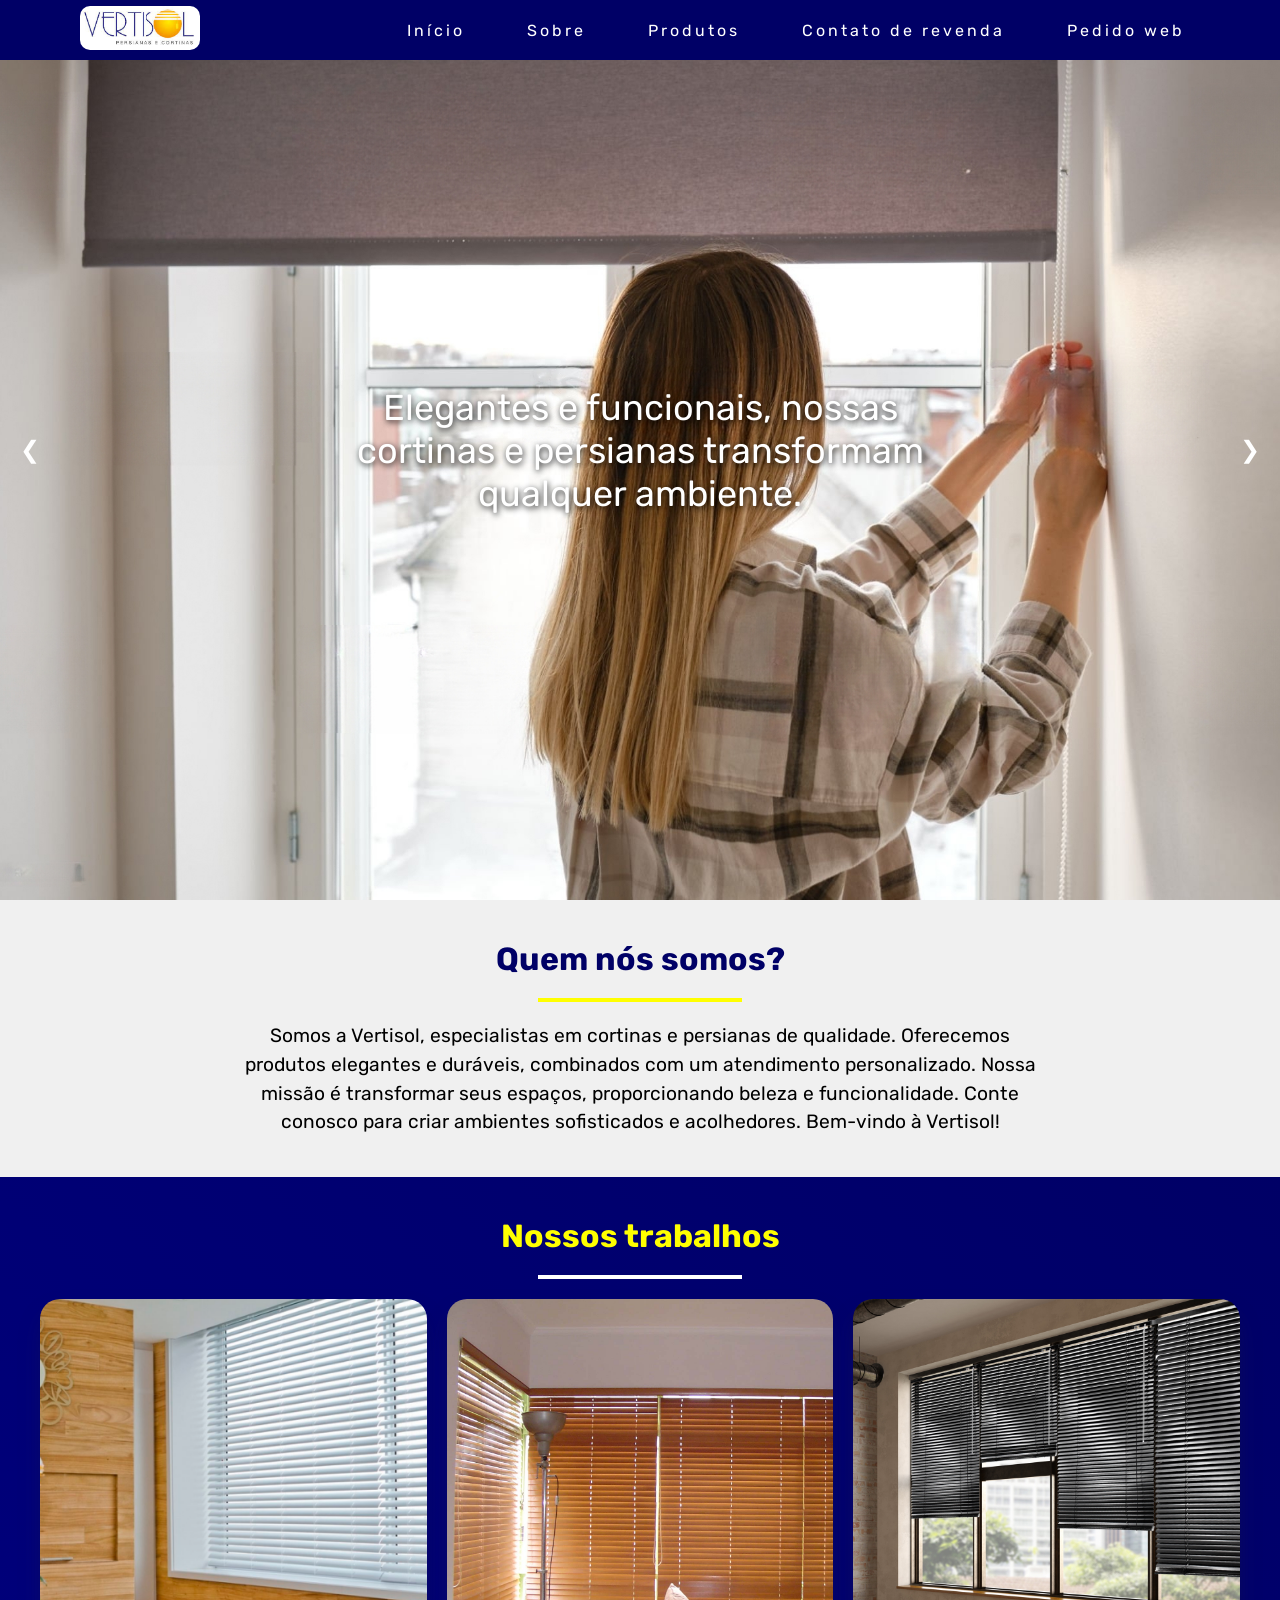
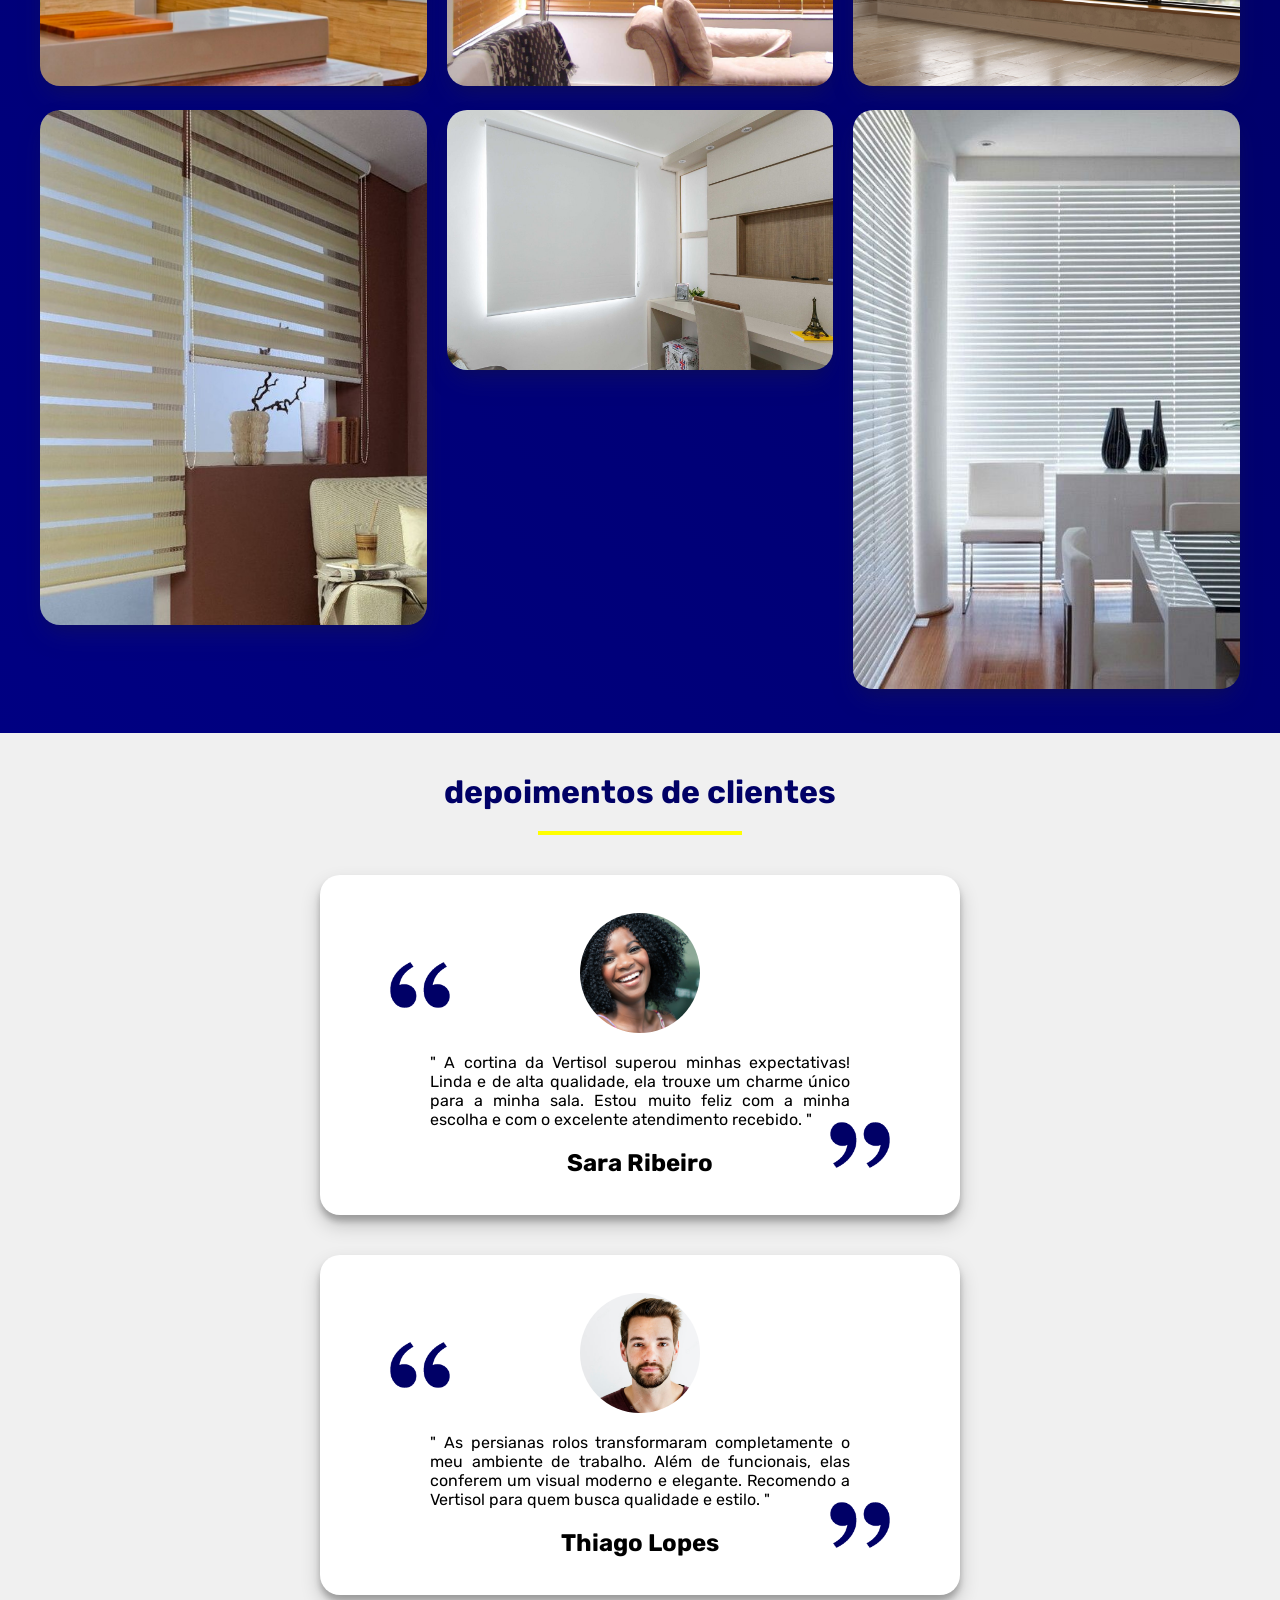
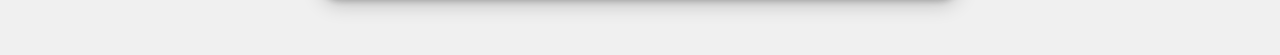
<file: codigos-site-vertisol/index.html>
<!DOCTYPE html>
<html lang="pt-br">
<head>
    <meta charset="UTF-8">
    <meta name="viewport" content="width=device-width, initial-scale=1.0">
    <title>Vertisol-cortinas e persianas</title>
    <link rel="shortcut icon" href="imagens.vt/logo vertisol.icon.png" type="image/x-icon">
    <link rel="stylesheet" href="style.css">
</head>
<body>
    <header>
        <nav>
          <a class="logo" href="/"><img src="imagens.vt/logo vertsol.jpg" alt="Logo"></a>
          <div class="mobile-menu">
            <div class="line1"></div>
            <div class="line2"></div>
            <div class="line3"></div>
          </div>
          <ul class="nav-list">
            <li><a href="#">Início</a></li>
            <li><a href="#">Sobre</a></li>
            <li><a href="#">Produtos</a></li>
            <li><a href="#">Contato de revenda</a></li>
            <li><a href="#">Pedido web</a></li>
          </ul>
        </nav>
      </header>
    <main>
        <div class="slider">
            <div class="slide">
                <img src="imagens.vt/imagen1.jpeg" alt="Imagem 1">
                <h2 class="title">Elegantes e funcionais, nossas cortinas e persianas transformam qualquer ambiente.</h2>
            </div>
            <div class="slide">
                <img src="imagens.vt/imagen2.jpeg" alt="Imagem 2">
                <h2 class="title">Personalizadas e duráveis, nossos produtos garantem qualidade excepcional.</h2>
            </div>
            <div class="slide">
                <img src="imagens.vt/imagen3.jpeg" alt="Imagem 3">
                <h2 class="title">Estilosas e versáteis, nossas cortinas e persianas elevam o seu espaço.</h2>
            </div>
            
            <button class="prev">&#10094;</button>
            <button class="next">&#10095;</button>
        </div>
        <section class="quem-nos-somos">
            <h1>Quem nós somos?</h1>
            <hr>
            <p>Somos a Vertisol, especialistas em cortinas e persianas de qualidade. Oferecemos produtos elegantes e duráveis, combinados com um atendimento personalizado. Nossa missão é transformar seus espaços, proporcionando beleza e funcionalidade. Conte conosco para criar ambientes sofisticados e acolhedores. Bem-vindo à Vertisol!</p>
        </section>
        <section class="seção-nossos-trabalhos">
            <h1>Nossos trabalhos</h1>
            <hr>
            <div class="nossos-trabalhos">
                <div class="div-img-nossos-trabalhos"><img class="img1" src="imagens.vt/persiana1.png" alt="imagens"></div>
                <div class="div-img-nossos-trabalhos"><img class="img2" src="imagens.vt/persiana2.jpg" alt="imagens"></div>
                <div class="div-img-nossos-trabalhos"><img class="img3" src="imagens.vt/persiana3.jpg" alt="imagens"></div>
                <div class="div-img-nossos-trabalhos"><img class="img4" src="imagens.vt/persiana4.jpeg" alt="imagens"></div>
                <div class="div-img-nossos-trabalhos"><img class="img5" src="imagens.vt/persiana5.jpg" alt="imagens"></div>
                <div class="div-img-nossos-trabalhos"><img class="img6" src="imagens.vt/persiana6.jpg" alt="imagens"></div>
            </div>
        </section>
        <section class="depoimentos-clientes">
            <h1>depoimentos de clientes</h1>
            <hr>
            <div class="depoimentos">
                <div class="card-depoimentos">
                    <img class="img-perfil" src="imagens.vt/foto de mulher.png" alt="cliente">
                    <img class="aspas-baixo" src="imagens.vt/aspas para baixo.png" alt="aspas">
                    <img class="aspas-cima" src="imagens.vt/aspas para cima.png" alt="aspas">
                    <p>
                       " A cortina da Vertisol superou minhas expectativas! Linda e de alta qualidade, ela trouxe um charme único para a minha sala. Estou muito feliz com a minha escolha e com o excelente atendimento recebido. "
                    </p>
                    <h5>Sara Ribeiro</h5>
                </div>
                <div class="card-depoimentos">
                    <img class="img-perfil" src="imagens.vt/fote de homen.png" alt="cliente">
                    <img class="aspas-baixo" src="imagens.vt/aspas para baixo.png" alt="aspas">
                    <img class="aspas-cima" src="imagens.vt/aspas para cima.png" alt="aspas">
                    <p>
                       " As persianas rolos transformaram completamente o meu ambiente de trabalho. Além de funcionais, elas conferem um visual moderno e elegante. Recomendo a Vertisol para quem busca qualidade e estilo. "
                    </p>
                    <h5>Thiago Lopes</h5>
                </div>
            </div>
        </section>
    </main>
    
    
    <script src="script.js"></script>
</body>
</html>
</file>
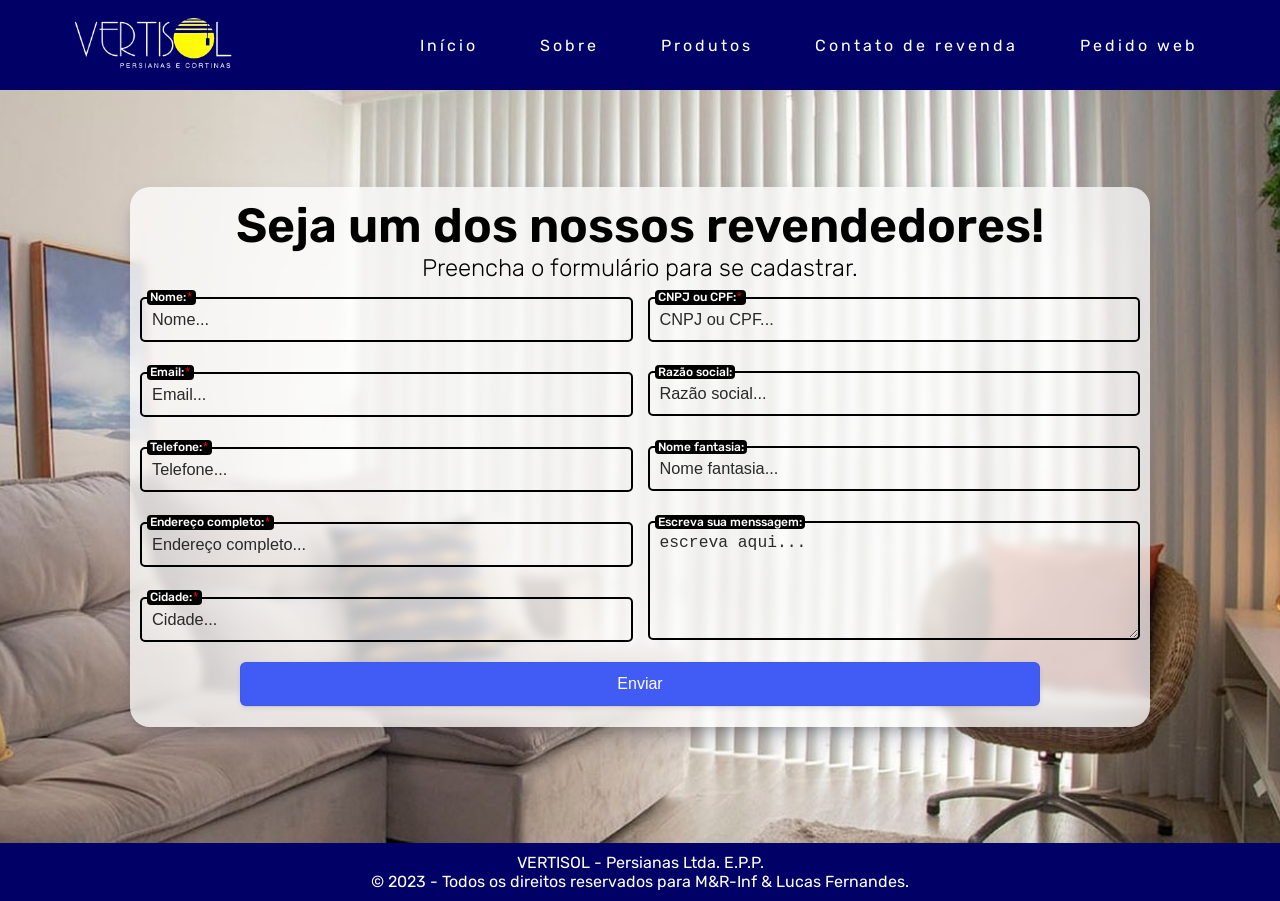
<file: assets/paginas/cntt-reved.html>
<!DOCTYPE html>
<html lang="pt-br">
<head>
    <meta charset="UTF-8">
    <meta name="viewport" content="width=device-width, initial-scale=1.0">
    <meta name="description" content="site de revenda de corinas e percianas">
    <meta name="keywords" content="cortinas, percianas, tela mosqueteiras">
    <title>Vertisol Persianas e Cortinas.</title>
    <link rel="shortcut icon" href="../../imagens.vt/logo-vertisol.icon.png" type="image/x-icon">
    <link rel="stylesheet" href="https://cdn.positus.global/production/resources/robbu/whatsapp-button/whatsapp-button.css">
    <link rel="stylesheet" href="../CSS-e-JS/style.css">
</head>
<body>
  <header>
      <nav>
        <a class="logo" href="../../index.html"><img src="../../imagens.vt/logo-vertisol(250px).png" alt="Logo"></a>
        <div class="mobile-menu">
          <div class="line1"></div>
          <div class="line2"></div>
          <div class="line3"></div>
        </div>
        <ul class="nav-list">
          <li><a href="../../index.html">Início</a></li>
          <li><a href="sobre.html">Sobre</a></li>
          <li><a href="produtos.html">Produtos</a></li>
          <li><a href="#">Contato de revenda</a></li>
          <li><a href="pedidoweb.html">Pedido web</a></li>
        </ul>
      </nav>
  </header>
  <main id="main-bg-cntt-reved">
    <div class="card-cntt-reved">
      <div class="titulo-aviso">
        <h3 class="h3-form-cntt-reved">Seja um dos nossos revendedores!</h3>
        <p class="p-cntt-reved1">Preencha o formulário para se cadastrar.</p>
      </div>
      <form class="form-cntt-reved" action="https://formsubmit.co/vertisolpersianas@outlook.com" method="POST">
        <div class="coolinput-cntt-reved i-nome">
          <label for="nomeInput" class="text-cntt-reved">Nome:<samp class="asteristico-obrigatorio">*</samp></label>
          <input type="text" placeholder="Nome..." name="NOME" class="input-form-cntt-reved" required id="nomeInput">
        </div>
        <div class="coolinput-cntt-reved i-email">
          <label for="emailInput" class="text-cntt-reved">Email:<samp class="asteristico-obrigatorio">*</samp></label>
          <input type="email" placeholder="Email..." name="EMAIL" class="input-form-cntt-reved" required id="emailInput">
        </div>
        <div class="coolinput-cntt-reved i-telefone">
          <label for="telefoneInput" class="text-cntt-reved">Telefone:<samp class="asteristico-obrigatorio">*</samp></label>
          <input type="tel" placeholder="Telefone..." name="TELEFONE" class="input-form-cntt-reved" required id="telefoneInput" oninput="formatarTelefone(this)">
        </div>
        <div class="coolinput-cntt-reved i-endereco">
          <label for="enderecoInput" class="text-cntt-reved">Endereço completo:<samp class="asteristico-obrigatorio">*</samp></label>
          <input type="text" placeholder="Endereço completo..." name="ENDEREÇO" class="input-form-cntt-reved" required id="enderecoInput">
        </div>
        <div class="coolinput-cntt-reved i-cidade">
          <label for="cidadeInput" class="text-cntt-reved">Cidade:<samp class="asteristico-obrigatorio">*</samp></label>
          <input type="text" placeholder="Cidade..." name="CIDADE" class="input-form-cntt-reved" required id="cidadeInput">
        </div>
        
        <div class="coolinput-cntt-reved i-cpf">
          <label for="cnpjCpfInput" class="text-cntt-reved">CNPJ ou CPF:<samp class="asteristico-obrigatorio">*</samp></label>
          <input type="text" placeholder="CNPJ ou CPF..." name="CNPJ OU CPF" class="input-form-cntt-reved" required id="cnpjCpfInput" oninput="formatarCnpjCpf(this)">
        </div>
        <div class="coolinput-cntt-reved i-razao">
          <label for="razaoInput" class="text-cntt-reved">Razão social:</label>
          <input type="text" placeholder="Razão social..." name="REZÃO SOCIAL" class="input-form-cntt-reved" id="razaoInput">
        </div>
        <div class="coolinput-cntt-reved i-fantasia">
          <label for="nomeFantasiaInput" class="text-cntt-reved">Nome fantasia:</label>
          <input type="text" placeholder="Nome fantasia..." name="NOME FANTASIA" class="input-form-cntt-reved" id="nomeFantasiaInput">
        </div>
        <div class="coolinput-cntt-reved i-menssagem">
          <label for="input-textarea-form-contato-reved" class="text-cntt-reved">Escreva sua menssagem:</label>
          <textarea name="MENSSAGEM" id="input-textarea-form-contato-reved" class="input-textarea-form-cntt-reved" placeholder="escreva aqui..."></textarea>
        </div>

        <input type="hidden" name="_captcha" value="false">
        <input type="hidden" name="_subject" value="Novo contato para revenda!">
        <input type="hidden" name="_template" value="box">
        <input type="hidden" name="_next" value="https://www.vertisol.com.br/assets/paginas/cntt-reved.html">

        <button class="btn-form-cntt-reved" type="submit">Enviar</button>
      </form>
    </div>
  </main>
  <footer>
      <section class="informaçoes">
      <p>
          VERTISOL - Persianas Ltda. E.P.P.<br>
          © 2023 - Todos os direitos reservados para M&R-Inf & Lucas Fernandes.
      </p>
      </section>
  </footer>

  <script src="../CSS-e-JS/cntt-reved.js"></script>
  <script src="../CSS-e-JS/script-geral.js"></script>
</body>
</html>
</file>
<file: codigos-site-vertisol/style.css>
@import url('https://fonts.googleapis.com/css2?family=Rubik:ital,wght@0,300;0,400;0,500;0,600;0,700;0,800;0,900;1,300;1,400;1,500;1,600;1,700;1,800;1,900&display=swap');

:root{
    --cor-ptincipal: #000066;
    --cor-subcor: #000082;
    --cor-secundaria: #ffff00;
    --cor-branco: #ffffff;
    --cor-preto: #000000;

    --box-shadow1: #64646f33 0px 7px 29px 0px;
    --box-shadow2: #32325d40 0px 13px 27px -5px, #0000004d 0px 8px 16px -8px;
    --box-shadow3: #00000030 0px 10px 20px, #0000003b 0px 6px 6px;
}

*{
    margin: 0;
    padding: 0;
}

body{
    font-family: 'Rubik', sans-serif;
    background-color: #f0f0f0;
}

main{
    width: 100%;
    box-sizing: border-box;
}

header{
 position: fixed;
 top:0;
 z-index: 3;
 width: 100%;
 
}

.nav-list>li>a {
color: var(--cor-branco);
text-decoration: none;
transition: 0.3s;
padding: 15px;
}

.nav-list>li>a:hover {
opacity: 0.7;
text-decoration: underline;
}

.logo>img {
 width: 120px;
 border-radius: 10px;
}

nav {
display: flex;
justify-content: space-around;
align-items: center;
background: var(--cor-ptincipal);
height: 60px;
}

.nav-list {
list-style: none;
display: flex;
}

.nav-list li {
letter-spacing: 3px;
margin-left: 32px;
text-align: center;
}

.mobile-menu {
display: none;
cursor: pointer;
}

.mobile-menu div {
width: 32px;
height: 2px;
background: var(--cor-branco);
margin: 8px;
transition: 0.3s;
}

/*index-inicio*/

.slider {
    position: relative;
    width: 100%;
    height: 100vh;
    overflow: hidden;
}

.slide {
    position: absolute;
    top: 0;
    left: 0;
    width: 100%;
    height: 100%;
    display: none;
    animation: fade 1s ease-in-out;
}

.slide img {
    width: 100%;
    height: 100%;
    object-fit: cover;
}

.title {
    position: absolute;
    top: 50%;
    left: 50%;
    transform: translate(-50%, -50%);
    color: var(--cor-branco);
    font-size: 36px; /* Altere o valor para ajustar o tamanho dos títulos */
    font-weight: 400;
    text-align: center;
    text-shadow: 1px 2px 6px rgba(0, 0, 0, 0.89);
    opacity: 0;
    animation: fade 1s ease-in-out forwards;
    animation-delay: 0.5s;
}

@keyframes fade {
    0% {
        opacity: 0;
    }
    100% {
        opacity: 1;
    }
}

.prev, .next {
    position: absolute;
    top: 50%;
    transform: translateY(-50%);
    background: transparent;
    border: none;
    color: var(--cor-branco);
    font-size: 24px;
    cursor: pointer;
    z-index: 2;
}

.prev {
    left: 20px;
}

.next {
    right: 20px;
}


.quem-nos-somos{
    padding: 40px;
}

.quem-nos-somos>h1{
    text-align: center;
    color: var(--cor-ptincipal);
    font-size: 2rem;
    margin-bottom: 20px;
}

.quem-nos-somos>hr{
    text-align: center;
    width: 200px;
    margin: auto;
    border: 2px solid var(--cor-secundaria) ;
    margin-bottom: 20px;
}

.quem-nos-somos>p{
    max-width: 800px;
    margin: auto;
    text-align: center;
    font-size: 1.2em;
    line-height: 1.5em;
}

.seção-nossos-trabalhos{
    background-image: linear-gradient(45deg ,var(--cor-subcor) ,var(--cor-ptincipal));
    padding: 40px;
}

.seção-nossos-trabalhos>h1{
    text-align: center;
    color: var(--cor-secundaria);
    font-size: 2rem;
    margin-bottom: 20px;
}

.seção-nossos-trabalhos>hr{
    width: 200px;
    margin: auto;
    border: 2px solid var(--cor-branco);
    margin-bottom: 20px;
}

.nossos-trabalhos{  
    margin: auto;
    display: grid;
    grid-template-columns: 1fr 1fr 1fr;
    grid-template-rows: repeat(2, auto);
    gap: 20px 20px;
    grid-auto-flow: row;
    grid-template-areas:
      "img1 img2 img3"
      "img4 img5 img6";
  }
  
  .img1 { grid-area: img1; }
  
  .img2 { grid-area: img2; }
  
  .img3 { grid-area: img3; }
  
  .img4 { grid-area: img4; }
  
  .img5 { grid-area: img5; }
  
  .img6 { grid-area: img6; }
  
.nossos-trabalhos>div>img{
    width: 100%;
    border-radius: 20px;
    box-shadow: var(--box-shadow2)
}

.depoimentos-clientes{
    padding: 40px;
}

.depoimentos-clientes>h1{
    text-align: center;
    color: var(--cor-ptincipal);
    font-size: 2rem;
    margin-bottom: 20px;
}

.depoimentos-clientes>hr{
    text-align: center;
    width: 200px;
    margin: auto;
    border: 2px solid var(--cor-secundaria) ;
    margin-bottom: 20px;
}

.depoimentos{
    display: flex;
    flex-wrap: wrap;
    justify-content: space-around;
    align-items: center;

}

.card-depoimentos{
    max-width: 600px;
    height: 300px;
    padding: 20px;
    display: flex;
    flex-direction: column;
    align-items: center;
    justify-content: center;
    border-radius: 20px;
    box-shadow: var(--box-shadow3);
    position: relative;
    margin: 20px 10px;
    background-color: var(--cor-branco);
    color: var(--cor-preto);
}

.img-perfil{
    width: 20%;
    margin-bottom: 20px;
    border-radius: 50%;
}

.aspas-baixo{
    display: block;
    width: 80px;
    position: absolute;
    top: 70px;
    left: 60px;
}

.aspas-cima{
    display: block;
    width: 80px;
    position: absolute;
    bottom: 30px;
    right: 60px;
}

.card-depoimentos>p{
    text-align: justify;
    max-width: 70%;
    margin-bottom: 20px;
}


.card-depoimentos>h5{
    font-size: 1.5em;
}

.entre-em-contato{
    background-color: #dddddd;
    padding: 40px;
    box-sizing: border-box;
}

.entre-em-contato>h3{
 color: var(--cor-preto);
 font-size: 2.5rem;
 margin-bottom: 5px;
 font-weight: 700;
}
.entre-em-contato>p{
    font-size: 1.3rem;
    margin-bottom: 10px;
}

.form-card-contato-conteiner{  
    display: grid;
    grid-template-columns: 1fr 2fr;
    grid-template-rows: auto;
    gap: 2px 10px;
    grid-auto-flow: row;
    grid-template-areas:
      "formulario-de-contato aside-cards-contatos";
  }
  
  .formulario-de-contato { grid-area: formulario-de-contato; }
  
  .aside-cards-contatos { grid-area: aside-cards-contatos; }
  
.coolinput {
    display: flex;
    flex-direction: column;
    width: 100%;
    max-width: 500px;

}

.text {
    font-size: 0.75rem;
    color: var(--cor-preto);
    font-weight: 700;
    position: relative;
    top: 0.5rem;
    margin: 0 0 0 7px;
    padding: 0 3px;
    background: #dddddd;
    width: fit-content;
}

.input-form-contato {
    padding: 10px;
    font-size: 0.75rem;
    border: 2px solid var(--cor-preto);
    border-radius: 5px;
    background: transparent;
    font-size: 1.09rem;
    outline: none;
}

.input-form-contato::placeholder{
    color: rgb(41, 41, 41);
    font-size: 1.02rem;
}

.input-textares-form-contato{
    padding: 10px;
    font-size: 0.75rem;
    border: 2px solid var(--cor-preto);
    border-radius: 5px;
    background: transparent;
    font-size: 1.09rem;
    resize: vertical;
    min-height: 100px;
    outline: none;
    
}

.input-textares-form-contato::placeholder{
    color: rgb(41, 41, 41);
    font-size: 1.02rem;
}

@media screen and (max-width: 1381px) {
    .input-textares-form-contato{
        min-height: 280px;
    }
}

.btn-form-contato{
    background-color: #405cf5;
    border-radius: 6px;
    box-shadow: rgba(50, 50, 93, .1) 0 0 0 1px inset,rgba(50, 50, 93, .1) 0 2px 5px 0,rgba(0, 0, 0, .07) 0 1px 1px 0;
    box-sizing: border-box;
    color: #fff;
    cursor: pointer;
    font-size: 100%;
    height: 44px;
    outline: none;
    text-align: center;
    padding: 0px 20px;
    margin-top: 10px;
    width: 100%;
    max-width: 500px;
    border: none;
}

.btn-form-contato:hover {
    box-shadow: rgba(50, 50, 93, .1) 0 0 0 1px inset, rgba(50, 50, 93, .2) 0 6px 15px 0, rgba(0, 0, 0, .1) 0 2px 2px 0, rgba(50, 151, 211, .3) 0 0 0 4px;
    background-color: #384fd0;
}

.aside-cards-contatos{
    display: flex;
    align-items: center;
    justify-content: space-evenly;
    flex-wrap: wrap;
}

.aside-cards-contatos>a{
    color: var(--cor-preto);
    text-decoration: none;
}

.cards-contatos{
    background-color: var(--cor-branco);
    height: 230px;
    border-radius: 20px;
    padding: 20px;
    box-sizing: border-box;
    display: flex;
    flex-direction: column;
    align-items: center;
    width: 273px;
    margin: 5px;
    box-shadow: var(--box-shadow1);
}

.bi-envelope-at, .bi-telephone, .bi-geo-alt{
    font-size: 2.5rem;
    margin: 50px 0px 20px;
}

.cards-contatos>p{
    text-align: center;
}


/*index-fim*/

/*pagina sobre nós-inicio*/

.cabecalho-sobre-nos{
    background-color: var(--cor-subcor);
    width: 100%;
    height: 100px;
    padding-top: 100px;
}

.cabecalho-sobre-nos>h2{
    font-size: 2rem;
    text-align: center;
    color: var(--cor-secundaria);
}

.sec-sobre-nos>img{
    max-width: 70%;
    margin: auto;
    border-radius: 20px;
    box-shadow: var(--box-shadow1);
}

.sec-sobre-nos>div>h3{
    color: var(--cor-ptincipal);
    font-size: 2rem;
    align-items: center;
}

.sec-sobre-nos>div>hr{
    text-align: center;
    width: 200px;
    margin: auto;
    border: 2px solid var(--cor-secundaria);
    margin: 20px;
}

.texs-pag-sobre-nos{
    display: flex;
    flex-direction: column;
    align-items: center;
    justify-content: center;
}

.texs-pag-sobre-nos>p{
    text-align: justify;
    text-indent: 1.5rem;
    line-height: 2rem;
    max-width: 1000px;
}

.sec-sobre-nos {  
    padding: 40px;
    display: grid;
    grid-template-columns: 1fr 1fr;
    grid-template-rows: repeat(3, auto);
    gap: 100px 10px;
    grid-auto-flow: row;
    grid-template-areas:
      "texts-missao imgs-missao"
      "imgs-valores texts-valores"
      "texts-hist-empresa texts-hist-empresa";
  }
  
  .texts-missao { grid-area: texts-missao; }
  
  .imgs-missao { grid-area: imgs-missao; }
  
  .imgs-valores { grid-area: imgs-valores; }
  
  .texts-valores { grid-area: texts-valores; }
  
  .texts-hist-empresa { grid-area: texts-hist-empresa; }
  
  
  
  

/*pagina sobre nós-fim*/

footer{
    width: 100%;
    background-color: var(--cor-ptincipal);
    padding: 30px;
    box-sizing: border-box;

}

.informaçoes>p{
    text-align: center;
    color: var(--cor-branco);
}

.informaçoes>p>a{
    color: var(--cor-branco);
    text-decoration: none;
}

.informaçoes>p>a:hover{
    text-decoration: underline;
}

.rwb-tooltip{
    background-color: var(--cor-branco);
}

.btn-zap{
    opacity: .5;
}

.btn-zap:hover{
    opacity: 1;
}


  
@media screen and (max-width: 1090px) {
    
    
    body {
        overflow-x: hidden;
    }
    .nav-list {
        position: absolute;
        top: 8vh;
        right: 0;
        width: 50vw;
        height: 92vh;
        background: #000066d4;
        flex-direction: column;
        align-items: center;
        transform: translateX(100%);
        transition: transform 0.3s ease-in;
    }

    .nav-list li {
        margin-left: 0;
        margin-bottom: 60px;
        margin-top: 30px;
        opacity: 0;
    }

    .mobile-menu {
        display: block;
    }

    .nav-list.active {
        transform: translateX(0);
    }

    .nossos-trabalhos{  
        grid-template-columns: 1fr 1fr;
        grid-template-rows: repeat(3, auto);
        gap: 15px 15px;
        grid-template-areas:
        "img1 img2" 
        "img3 img4" 
        "img5 img6";
    }

    .sec-sobre-nos>img{
        max-width: 100%;
        margin: auto;
        border-radius: 20px;
    }
    
    .form-card-contato-conteiner{  
        display: grid;
        grid-template-columns: 1fr;
        grid-template-rows: auto;
        gap: 20px 10px;
        grid-auto-flow: row;
        grid-template-areas:
          "formulario-de-contato" 
          "aside-cards-contatos";
      }

      .formulario-de-contato{
        margin: auto;
        width: 100%;
        max-width: 520px;
        display: flex;
        flex-direction: column;
        align-items: center;
        justify-content: center;
      }

      .input-textares-form-contato{
        min-height: 100px;
    }
}

@media screen and (max-width: 700px) {
    
    .nossos-trabalhos>div>img{
        border-radius: 10px;
    }
    
    .aspas-baixo{
        width: 40px;
        top: 30px;
        left: 20px;
    }
    
    .aspas-cima{
        width: 40px;
        bottom: 30px;
        right: 20px;
    }

    .sec-sobre-nos {  
        grid-template-columns: 1fr;
        grid-template-rows: repeat(5, auto);
        gap: 50px 0px;
        grid-template-areas:
          "texts-missao" 
          "imgs-missao"
          "texts-valores"
          "imgs-valores"
          "texts-hist-empresa";
      }

      .texs-pag-sobre-nos>p{
        line-height: 1.5rem;
    }

    .cards-contatos{
        height: auto;
        width: 280px;
        
    }
    
    .bi-envelope-at, .bi-telephone, .bi-geo-alt{
        font-size: 2.5rem;
        margin: 0px 0px 20px;
    }
}

@keyframes navLinkFade {
    from {
      opacity: 0;
      transform: translateX(50px);
    }
    to {
      opacity: 1;
      transform: translateX(0);
    }
  }
  
  .mobile-menu.active .line1 {
    transform: rotate(-45deg) translate(-8px, 8px);
  }
  
  .mobile-menu.active .line2 {
    opacity: 0;
  }
  
  .mobile-menu.active .line3 {
    transform: rotate(45deg) translate(-5px, -7px);
  }
</file>
<file: assets/CSS-e-JS/style.css>
@import url('https://fonts.googleapis.com/css2?family=Rubik:ital,wght@0,300;0,400;0,500;0,600;0,700;0,800;0,900;1,300;1,400;1,500;1,600;1,700;1,800;1,900&display=swap');

:root{
    --cor-ptincipal: #000066;
    --cor-subcor: #0000bd;
    --cor-secundaria: #ffff00;
    --cor-branco: #ffffff;
    --cor-preto: #000000;

    --box-shadow1: #64646f33 0px 7px 29px 0px;
    --box-shadow2: #32325d40 0px 13px 27px -5px, #0000004d 0px 8px 16px -8px;
    --box-shadow3: #00000030 0px 10px 20px, #0000003b 0px 6px 6px;

    --font-principal: 'Rubik', sans-serif;
}

*{
    margin: 0;
    padding: 0;
}

body{
    font-family: var(--font-principal);
    background-color: #f0f0f0;
}

input[type=number]::-webkit-inner-spin-button, input[type=number]::-webkit-outer-spin-button {
    -webkit-appearance: none;
}

.asteristico-obrigatorio{
    color: red;
    font-size: 0.75rem;
}

main{
    width: 100%;
    box-sizing: border-box;
}

header{
 position: fixed;
 top:0;
 z-index: 3;
 width: 100%;
 
}

.nav-list>li>a {
color: var(--cor-branco);
text-decoration: none;
transition: 0.3s;
padding: 15px;
}

.nav-list>li>a:hover {
opacity: 0.7;
text-decoration: underline;
}

.logo>img {
 width: 170px;
}

nav {
display: flex;
justify-content: space-around;
align-items: center;
background: var(--cor-ptincipal);
height: 10vh;
}

.nav-list {
list-style: none;
display: flex;
}

.nav-list li {
letter-spacing: 3px;
margin-left: 32px;
text-align: center;
}

.mobile-menu {
display: none;
cursor: pointer;
}

.mobile-menu div {
width: 32px;
height: 2px;
background: var(--cor-branco);
margin: 8px;
transition: 0.3s;
}

/*index-inicio*/

.slider {
    position: relative;
    width: 100%;
    height: 100vh;
    overflow: hidden;
}

.slide {
    position: absolute;
    top: 0;
    left: 0;
    width: 100%;
    height: 100%;
    display: none;
    animation: fade 1s ease-in-out;
}

.slide img {
    width: 100%;
    height: 100%;
    object-fit: cover;
}

.title {
    position: absolute;
    top: 50%;
    left: 50%;
    transform: translate(-50%, -50%);
    color: var(--cor-branco);
    font-size: 36px; /* Altere o valor para ajustar o tamanho dos títulos */
    font-weight: 400;
    text-align: center;
    text-shadow: 1px 2px 6px rgba(0, 0, 0, 0.89);
    opacity: 0;
    animation: fade 1s ease-in-out forwards;
    animation-delay: 0.5s;
}

@keyframes fade {
    0% {
        opacity: 0;
    }
    100% {
        opacity: 1;
    }
}

.prev, .next {
    position: absolute;
    top: 50%;
    transform: translateY(-50%);
    background: transparent;
    border: none;
    color: var(--cor-branco);
    font-size: 24px;
    cursor: pointer;
    z-index: 2;
}

.prev {
    left: 20px;
}

.next {
    right: 20px;
}


.quem-nos-somos{
    padding: 40px;
}

.quem-nos-somos>h1{
    text-align: center;
    color: var(--cor-ptincipal);
    font-size: 2rem;
    margin-bottom: 20px;
}

.quem-nos-somos>hr{
    text-align: center;
    width: 200px;
    margin: auto;
    border: 2px solid var(--cor-secundaria) ;
    margin-bottom: 20px;
}

.quem-nos-somos>p{
    max-width: 800px;
    margin: auto;
    text-align: center;
    font-size: 1.2em;
    line-height: 1.5em;
}

.seção-nossos-trabalhos{
    background-image: linear-gradient(45deg ,var(--cor-subcor) ,var(--cor-ptincipal));
    padding: 40px;
}

.seção-nossos-trabalhos>h1{
    text-align: center;
    color: var(--cor-secundaria);
    font-size: 2rem;
    margin-bottom: 20px;
}

.seção-nossos-trabalhos>hr{
    width: 200px;
    margin: auto;
    border: 2px solid var(--cor-branco);
    margin-bottom: 20px;
}

.nossos-trabalhos{  
    margin: auto;
    display: grid;
    grid-template-columns: 1fr 1fr 1fr;
    grid-template-rows: repeat(2, auto);
    gap: 20px;
    grid-auto-flow: row;
    grid-template-areas:
      "img1 img2 img3"
      "img4 img5 img6";
  }
  
  .img1 { grid-area: img1; }
  
  .img2 { grid-area: img2; }
  
  .img3 { grid-area: img3; }
  
  .img4 { grid-area: img4; }
  
  .img5 { grid-area: img5; }
  
  .img6 { grid-area: img6; }
  
.nossos-trabalhos>div>img{
    width: 100%;
    border-radius: 20px;
    box-shadow: var(--box-shadow2)
}

.chamando-para-ser-revendedor{
    background-color: #dddddd;
    display: flex;
    padding: 40px;
    justify-content: space-between;
}

.div-chamando-para-ser-revendedor{
    margin-bottom: 20px;
}

.div-chamando-para-ser-revendedor>h2{
    font-size: 2.5rem;
}

.div-chamando-para-ser-revendedor>p{
    font-size: 1.3rem;
}

.chamando-para-ser-revendedor>a{
    text-align: center;
    background-image: linear-gradient(to top, var(--cor-ptincipal), var(--cor-subcor));
    color: var(--cor-branco);
    text-decoration: none;
    padding: 20px 30px;
    border-radius: 10px;
    font-size: 1.2rem;
    margin: auto;
    width: 180px;
    box-shadow: var(--box-shadow2);
    transition: all 0.8s ease-out;
}

.chamando-para-ser-revendedor>a:hover{
    background-image: linear-gradient(to top,var(--cor-subcor), var(--cor-subcor));
    box-shadow: 0 0 50px 10px #48abe0;
    transform: scale(1.05);
}

.depoimentos-clientes{
    padding: 40px;
}

.depoimentos-clientes>h1{
    text-align: center;
    color: var(--cor-ptincipal);
    font-size: 2rem;
    margin-bottom: 20px;
}

.depoimentos-clientes>hr{
    text-align: center;
    width: 200px;
    margin: auto;
    border: 2px solid var(--cor-secundaria) ;
    margin-bottom: 20px;
}

.depoimentos{
    display: flex;
    flex-wrap: wrap;
    justify-content: space-around;
    align-items: center;

}

.card-depoimentos{
    max-width: 600px;
    height: 300px;
    padding: 20px;
    display: flex;
    flex-direction: column;
    align-items: center;
    justify-content: center;
    border-radius: 20px;
    box-shadow: var(--box-shadow3);
    position: relative;
    margin: 20px 10px;
    background-color: var(--cor-branco);
    color: var(--cor-preto);
}

.img-perfil{
    width: 20%;
    margin-bottom: 20px;
    border-radius: 50%;
}

.aspas-baixo{
    display: block;
    width: 80px;
    position: absolute;
    top: 70px;
    left: 60px;
}

.aspas-cima{
    display: block;
    width: 80px;
    position: absolute;
    bottom: 30px;
    right: 60px;
}

.card-depoimentos>p{
    text-align: justify;
    max-width: 70%;
    margin-bottom: 20px;
}


.card-depoimentos>h5{
    font-size: 1.5rem;
}

.entre-em-contato{
    background-color: #dddddd;
    padding: 40px;
    box-sizing: border-box;
}

.entre-em-contato>h3{
 color: var(--cor-preto);
 font-size: 2.5rem;
 margin-bottom: 5px;
 font-weight: 700;
}
.entre-em-contato>p{
    font-size: 1.3rem;
    margin-bottom: 10px;
}

.form-card-contato-conteiner{  
    display: grid;
    grid-template-columns: 1fr 2fr;
    grid-template-rows: auto;
    gap: 2px 10px;
    grid-auto-flow: row;
    grid-template-areas:
      "formulario-de-contato aside-cards-contatos";
}
  
  .formulario-de-contato { grid-area: formulario-de-contato; }
  
  .aside-cards-contatos { grid-area: aside-cards-contatos; }
  
.coolinput {
    display: flex;
    flex-direction: column;
    width: 100%;
    max-width: 500px;

}

.text {
    font-size: 0.75rem;
    color: var(--cor-preto);
    font-weight: 700;
    position: relative;
    top: 0.5rem;
    margin: 0 0 0 7px;
    padding: 0 3px;
    background: #dddddd;
    width: fit-content;
}

.input-form-contato {
    padding: 10px;
    font-size: 0.75rem;
    border: 2px solid var(--cor-preto);
    border-radius: 5px;
    background: transparent;
    font-size: 1.09rem;
    outline: none;
}

.input-form-contato::placeholder{
    color: rgb(41, 41, 41);
    font-size: 1.02rem;
}

.input-textarea-form-contato{
    padding: 10px;
    font-size: 0.75rem;
    border: 2px solid var(--cor-preto);
    border-radius: 5px;
    background: transparent;
    font-size: 1.09rem;
    resize: vertical;
    min-height: 100px;
    outline: none;
    
}

.input-textarea-form-contato::placeholder{
    color: rgb(41, 41, 41);
    font-size: 1.02rem;
}

@media screen and (max-width: 1381px) {
    .input-textarea-form-contato{
        min-height: 280px;
    }
}

.btn-form-contato{
    background-color: #405cf5;
    border-radius: 6px;
    box-shadow: rgba(50, 50, 93, .1) 0 0 0 1px inset,rgba(50, 50, 93, .1) 0 2px 5px 0,rgba(0, 0, 0, .07) 0 1px 1px 0;
    box-sizing: border-box;
    color: #fff;
    cursor: pointer;
    font-size: 100%;
    height: 44px;
    outline: none;
    text-align: center;
    padding: 0px 20px;
    margin-top: 10px;
    width: 100%;
    max-width: 500px;
    border: none;
}

.btn-form-contato:hover {
    box-shadow: rgba(50, 50, 93, .1) 0 0 0 1px inset, rgba(50, 50, 93, .2) 0 6px 15px 0, rgba(0, 0, 0, .1) 0 2px 2px 0, rgba(50, 151, 211, .3) 0 0 0 4px;
    background-color: #384fd0;
}

.aside-cards-contatos{
    display: flex;
    align-items: center;
    justify-content: space-evenly;
    flex-wrap: wrap;
}

.aside-cards-contatos>a{
    color: var(--cor-preto);
    text-decoration: none;
}

.cards-contatos{
    background-color: var(--cor-branco);
    height: 230px;
    border-radius: 20px;
    padding: 20px;
    box-sizing: border-box;
    display: flex;
    flex-direction: column;
    align-items: center;
    width: 273px;
    margin: 5px;
    box-shadow: var(--box-shadow1);
}

.bi-envelope-at, .bi-telephone, .bi-geo-alt{
    font-size: 2.5rem;
    margin: 50px 0px 20px;
}

.cards-contatos>p{
    text-align: center;
}


/*index-fim*/

/*pagina sobre nós-inicio*/

.cabecalho-sobre-nos{
    background-color: var(--cor-subcor);
    width: 100%;
    height: 80px;
    padding-top: 80px;
    text-align: center;
}

.cabecalho-sobre-nos>h2{
    font-size: 2rem;
    color: var(--cor-secundaria);
    margin: 10px 0px;
}

.cabecalho-sobre-nos>hr{
    width: 150px;
    margin: auto;
    border: 2px solid var(--cor-branco);
}

.sec-sobre-nos>img{
    max-width: 70%;
    margin: auto;
    border-radius: 20px;
    box-shadow: var(--box-shadow1);
}

.sec-sobre-nos>div>h3{
    color: var(--cor-ptincipal);
    font-size: 2rem;
    align-items: center;
}

.sec-sobre-nos>div>hr{
    text-align: center;
    width: 200px;
    margin: auto;
    border: 2px solid var(--cor-secundaria);
    margin: 20px;
}

.texs-pag-sobre-nos{
    display: flex;
    flex-direction: column;
    align-items: center;
    justify-content: center;
}

.texs-pag-sobre-nos>p{
    text-align: justify;
    text-indent: 1.5rem;
    line-height: 2rem;
    max-width: 1000px;
}

.sec-sobre-nos {  
    padding: 40px;
    display: grid;
    grid-template-columns: 1fr 1fr;
    grid-template-rows: repeat(3, auto);
    gap: 100px 10px;
    grid-auto-flow: row;
    grid-template-areas:
      "texts-missao imgs-missao"
      "imgs-valores texts-valores"
      "texts-hist-empresa texts-hist-empresa";
  }
  
  .texts-missao { grid-area: texts-missao; }
  
  .imgs-missao { grid-area: imgs-missao; }
  
  .imgs-valores { grid-area: imgs-valores; }
  
  .texts-valores { grid-area: texts-valores; }
  
  .texts-hist-empresa { grid-area: texts-hist-empresa; }
  
/*pagina sobre nós-fim*/

/*pagina produtos-inicio*/

.cabecalho-produtos{
    background-color: transparent;
    width: 100%;
    height: 80px;
    padding-top: 80px;
    text-align: center;
}

.cabecalho-produtos>h2{
    font-size: 2rem;
    color: var(--cor-ptincipal);
    margin: 10px 0px;
}

.cabecalho-produtos>hr{
    width: 150px;
    margin: auto;
    border: 2px solid var(--cor-secundaria);
}

.materiais-produtos{
    box-sizing: border-box; 
    margin-bottom: 100px;
    box-sizing: border-box;
    padding: 0px 40px;
    display: grid;
    grid-template-columns: 1fr 1fr 1fr;
    grid-template-rows: 1fr 1fr 1fr;
    grid-auto-rows: 1fr;
    gap: 70px 10%;
    grid-auto-flow: row;
    grid-template-areas:
      "prod1 prod2 prod3"
      "prod4 prod5 prod6"
      "prod7 prod8 prod9";
  }
  
  .prod1 { grid-area: prod1; }
  
  .prod2 { grid-area: prod2; }
  
  .prod3 { grid-area: prod3; }
  
  .prod4 { grid-area: prod4; }
  
  .prod5 { grid-area: prod5; }
  
  .prod6 { grid-area: prod6; }
  
  .prod7 { grid-area: prod7; }
  
  .prod8 { grid-area: prod8; }
  
  .prod9 { grid-area: prod9; }

  .card-produto{
    text-align: center;
    box-sizing: border-box;
    padding: 10px 5px;
    transition: all ease .3s;
  }

  .card-produto:hover{
    background-color: var(--cor-branco);
    border-radius: 10px;
    box-shadow: var(--box-shadow1);
  }
  
  .card-produto>h3{
    margin-bottom: 5px;
    font-size: 1.2rem;
    font-weight: 500;
  }
  
  .card-produto>img{
    width: 90%;
    border-radius: 20px;
    box-shadow: var(--box-shadow1);
    margin-bottom: 20px;
  }

  .card-produto>p{
    text-align: justify;
    min-height: 190px;
    margin-bottom: 10px;
    line-height: 1.3rem;
    width: 90%;
    margin: auto;
  }

  .btn-vermais-produtos{
    text-decoration: none;
    color: var(--cor-branco);
    background-color: var(--cor-ptincipal);
    padding: 10px;
    border-radius: 99px;
    border: 3px solid var(--cor-ptincipal);
    display: block;
    max-width: 200px;
    margin:  10px auto 0px;
    font-weight: 700;
  }

  .btn-vermais-produtos:hover{
    background-color: transparent;
    color: var(--cor-ptincipal);
  }
  


/*pagina produtos-fim*/

/*pagina contato para revenda-inicio*/

#main-bg-cntt-reved{
    background-color: var(--cor-subcor);
    min-height: 93.7vh;
    width: 100%;
    display: flex;
    align-items: center;
    justify-content: center;
    padding: 71px 0px 0px;
    background-image: url(../../imagens.vt/fundo-para-conato-de-revenda.jpeg);
    background-size: cover;
    background-repeat: no-repeat;
    background-position: center center;
}

.card-cntt-reved {
    width: 100%;
    max-width: 1000px;
    border-radius: 20px;
    padding: 10px;
    box-shadow: var(--box-shadow2);
    background-color: #ffffffbf;
    backdrop-filter: blur( 5px );
    margin: 40px 10px;
    
   display: flex;
   flex-direction: column;
}

.card-cntt-reved h3{
    font-size: 3rem;
    font-weight: 600;
    text-align: center;
    
}

.card-cntt-reved p{
    text-align: center;
    font-size: 1.5rem;
    font-weight: 300;
}

#chamada-de-atencao{
    font-size: 1rem;
}



.form-cntt-reved{
    width: 100%;
    min-width: 320px;
    display: flex;
    display: grid; 
    grid-template-columns: 1fr 1fr; 
    grid-template-rows: 1fr 1fr 1fr 1fr 1fr 1fr;
    gap: 15px 15px; 
    grid-template-areas: 
      "i-nome i-cpf"
      "i-email i-razao"
      "i-telefone i-fantasia"
      "i-endereco i-menssagem"
      "i-cidade i-menssagem"
      "btn-form-cntt-reved btn-form-cntt-reved"; 
}
.i-nome { grid-area: i-nome; }
.i-cpf { grid-area: i-cpf; }
.btn-form-cntt-reved { grid-area: btn-form-cntt-reved; }
.i-email { grid-area: i-email; }
.i-razao { grid-area: i-razao; }
.i-telefone { grid-area: i-telefone; }
.i-fantasia { grid-area: i-fantasia; }
.i-endereco { grid-area: i-endereco; }
.i-cidade { grid-area: i-cidade;}
.i-menssagem { grid-area: i-menssagem; }

.coolinput-cntt-reved{
    display: flex;
    flex-direction: column;
    width: 100%;
}

.text-cntt-reved {
    font-size: 0.75rem;
    color: var(--cor-branco);
    font-weight: 500;
    position: relative;
    top: 0.5rem;
    margin: 0 0 0 7px;
    padding: 0 3px;
    width: fit-content;
    border-radius: 4px;
    background-color: var(--cor-preto);
}

.input-form-cntt-reved {
    padding: 10px;
    font-size: 0.75rem;
    border: 2px solid var(--cor-preto);
    border-radius: 5px;
    background: transparent;
    font-size: 1.09rem;
    outline: none;
}

.input-form-cntt-reved::placeholder{
    color: rgb(41, 41, 41);
    font-size: 1.02rem;
}

.input-textarea-form-cntt-reved{
    padding: 10px;
    font-size: 0.75rem;
    border: 2px solid var(--cor-preto);
    border-radius: 5px;
    background: transparent;
    font-size: 1.09rem;
    resize: vertical;
    min-height: 95px;
    max-height: 95px;
     outline: none;
    
}

.input-textarea-form-cntt-reved::placeholder{
    color: rgb(41, 41, 41);
    font-size: 1.02rem;
    font-family: 'Courier New', Courier, monospace;
}

.chamada-btn{
    display: flex;
    flex-direction: column;
}

.btn-form-cntt-reved {
    background-color: #405cf5;
    border-radius: 6px;
    box-shadow: rgba(50, 50, 93, .1) 0 0 0 1px inset, rgba(50, 50, 93, .1) 0 2px 5px 0, rgba(0, 0, 0, .07) 0 1px 1px 0;
    box-sizing: border-box;
    color: #fff;
    cursor: pointer;
    font-size: 100%;
    height: 44px;
    outline: none;
    text-align: center;
    width: 100%;
    max-width: 800px; /* Você pode ajustar esse valor conforme necessário */
    border: none;
    margin: 5px auto 0px; /* Remova a margem superior */
  }
  

.btn-form-cntt-reved:hover {
    box-shadow: rgba(50, 50, 93, .1) 0 0 0 1px inset, rgba(50, 50, 93, .2) 0 6px 15px 0, rgba(0, 0, 0, .1) 0 2px 2px 0, rgba(50, 151, 211, .3) 0 0 0 4px;
    background-color: #384fd0;
}

/*pagina contato para revenda-fim*/

/*pagina de informações dos produtos-inicio*/

.fotosGaleria{
    width: 100%;
    height: 250px;
    background-color: transparent;
    transition: all .3s ease;
    cursor: pointer;
    border-radius: 5px;
    box-shadow: var(--box-shadow3);
    overflow: hidden;
    display: flex;
    align-items: center;
    justify-content: center;
}

.imgGaleria{
    height: 100%;
    width: 100%;

}

.fotosGaleria:hover{
    transform: scale(1.05);
}

.galeria { 
    box-sizing: border-box;
    padding: 50px;
    margin-top:80px; 
    width: 100%;

    place-items: center;

    display: grid;
    grid-template-columns: 1fr 1fr 1fr;
    grid-template-rows: 1fr 1fr;
    gap: 20px;
    grid-auto-flow: row;
    grid-template-areas:
      "foto1galeria foto2galeria foto3galeria"
      "foto4galeria foto5galeria foto6galeria";
  }
  
  .foto1galeria { 
    grid-area: foto1galeria;
    }
  
  .foto2galeria { 
    grid-area: foto2galeria; 
    }
  
  .foto3galeria { 
    grid-area: foto3galeria;
    }
  
  .foto4galeria { 
    grid-area: foto4galeria; 
    }
  
  .foto5galeria { 
    grid-area: foto5galeria;
    }
  
  .foto6galeria { 
    grid-area: foto6galeria; 
    }
  


  .infoProdutos{
    width: 100%;
    box-sizing: border-box;
    padding: 0px 50px 50px 50px;
  }

  .infoProdutos>h2{
    text-align: center;
    font-size: 2rem;
    color: var(--cor-ptincipal);
    margin: 10px 0px;
  }

  .infoProdutos>hr{
    margin: 20px auto 20px;
    width: 150px;
    border: 2px solid var(--cor-secundaria);
  }

  .infoProdutos>p{
    text-align: justify;
  }

  .modal {
    display: none;
    position: fixed;
    box-sizing: border-box;
    padding: 130px 30px;
    z-index: 1;
    top: 0;
    left: 0;
    width: 100%;
    height: 100%;
    background-color: rgba(0, 0, 0, 0.9);
    align-items: center;
    justify-content: center;
}

.modal-content {
    max-width: 100%;
    max-height: 100%;
    margin: 0px auto;
    display: block;
}

.close {
    position: absolute;
    top: 100px;
    right: 20px;
    font-size: 30px;
    color: #fff;
    cursor: pointer;
}

.divisoria{
    margin: auto;
    width: 100%;
    max-width: 800px;
    border: 2px dotted var(--cor-subcor);
}

.btnVoltarProdutos{
    position: fixed;
    z-index: 3;
    background-color: #ca1414;
    text-decoration: none;
    padding: 5px;
    cursor: pointer;
    top: 32px;
    right: 8px;
    border-radius: 10px;
    width: 32px;
    height: 20px;
    display: flex;
    align-items: center;
    justify-content: center;
}

.btnVoltarProdutos>i {
    color: #ffffff;
    font-size: 1.3rem;
}

/*pagina de informações dos produtos-fim*/

footer{
    width: 100%;
    background-color: var(--cor-ptincipal);
    padding: 10px;
    box-sizing: border-box;

}

.informaçoes>p{
    text-align: center;
    color: var(--cor-branco);
}

.informaçoes>p>a{
    color: var(--cor-branco);
    text-decoration: none;
}

.informaçoes>p>a:hover{
    text-decoration: underline;
}

.rwb-tooltip{
    background-color: var(--cor-branco);
}

.btn-zap{
    opacity: .5;
}

.btn-zap:hover{
    opacity: 1;
}


@media screen and (max-width: 1090px) {
    
    
    body {
        overflow-x: hidden;
    }
    .nav-list {
        position: absolute;
        top: 8vh;
        right: 0;
        width: 50vw;
        height: 92vh;
        background: #000066d4;
        flex-direction: column;
        align-items: center;
        transform: translateX(100%);
        transition: transform 0.3s ease-in;
    }

    .nav-list li {
        margin-left: 0;
        margin-bottom: 60px;
        margin-top: 30px;
        opacity: 0;
    }

    .mobile-menu {
        display: block;
    }

    .nav-list.active {
        transform: translateX(0);
    }

    .nossos-trabalhos{  
        grid-template-columns: 1fr 1fr;
        grid-template-rows: repeat(3, auto);
        gap: 15px 15px;
        grid-template-areas:
        "img1 img2" 
        "img3 img4" 
        "img5 img6";
    }

    .sec-sobre-nos>img{
        max-width: 100%;
        margin: auto;
        border-radius: 20px;
    }
    
    .form-card-contato-conteiner{  
        display: grid;
        grid-template-columns: 1fr;
        grid-template-rows: auto;
        gap: 20px 10px;
        grid-auto-flow: row;
        grid-template-areas:
          "formulario-de-contato" 
          "aside-cards-contatos";
      }

      .formulario-de-contato{
        margin: auto;
        width: 100%;
        max-width: 520px;
        display: flex;
        flex-direction: column;
        align-items: center;
        justify-content: center;
      }

      .input-textarea-form-contato{
        min-height: 100px;
    }

}

/* pagina do pedido web */

.main-pedidoweb{
    min-height: 95vh;
}

.cabecalho-pedidoweb{
    background-color: var(--cor-subcor);
    width: 100%;
    height: 80px;
    padding-top: 80px;
    text-align: center;
}

.cabecalho-pedidoweb>h2{
    font-size: 2rem;
    color: var(--cor-secundaria);
    margin: 20px 0px 0px;
}

.cabecalho-pedidoweb>hr{
    width: 150px;
    margin: auto;
    border: 2px solid var(--cor-branco);
}

.sec-pedidoweb {
    display: grid;
    gap: 10px;
    padding: 40px;
    grid-template-columns: 1fr 1fr; /* Define duas colunas iguais */
    align-items: center;
}

.texts-pedidoweb {
    display: flex;
    flex-direction: column;
    align-items: center;
    justify-content: center;
}

.sec-pedidoweb > img {
    max-width: 80%;
    margin: auto;
    border-radius: 20px;
    box-shadow: var(--box-shadow1);
}

.sec-pedidoweb > div > h3 {
    color: var(--cor-ptincipal);
    font-size: 2rem;
    text-align: center;
}

.sec-pedidoweb > div > hr {
    width: 200px;
    margin: 20px auto;
    border: 2px solid var(--cor-secundaria);
}

.texts-pedidoweb > p {
    text-align: center;
    text-indent: 1.5rem;
    line-height: 2rem;
    max-width: 1000px;
}

.btn-pedidoweb {
    border: 5px var(--cor-ptincipal) solid;
    padding: 20px;
    border-radius: 10px;
    color: var(--cor-ptincipal);
    font-size: 1.5rem;
    font-weight: bold;
    text-decoration: none;
    transition: all .2s ease;
    margin: 0px 20px;
}

.btn-pedidoweb:hover {
    background-color: var(--cor-ptincipal);
    color: var(--cor-branco);
    margin: 0px 5px;
}

.setas-btn-pedidoweb {
    display: flex;
    align-items: center;
    justify-content: center;
    margin: 0px 0px 40px;
}

.setas-btn-pedidoweb > i {
    font-size: 2.5rem;
    color: var(--cor-ptincipal);
}

/* Media Query para responsiveness */
@media (max-width: 768px) {
    .sec-pedidoweb {
        grid-template-columns: 1fr; /* Define uma coluna */
        text-align: center;
    }

    .sec-pedidoweb > img {
        margin-top: 20px;
    }
}

@media screen and (max-width: 700px) {
    
    .nossos-trabalhos>div>img{
        border-radius: 10px;
    }
    
    .chamando-para-ser-revendedor{
        flex-direction: column;
    }
    
    .aspas-baixo{
        width: 40px;
        top: 30px;
        left: 20px;
    }
    
    .aspas-cima{
        width: 40px;
        bottom: 30px;
        right: 20px;
    }

    .cards-contatos{
        height: auto;
        width: 280px;
        
    }
    
    .bi-envelope-at, .bi-telephone, .bi-geo-alt{
        font-size: 2.5rem;
        margin: 0px 0px 20px;
    }

    .cabecalho-sobre-nos, .cabecalho-produtos{
        padding-top: 90px;
    }

    .sec-sobre-nos {  
        grid-template-columns: 1fr;
        grid-template-rows: repeat(5, auto);
        gap: 50px 0px;
        grid-template-areas:
          "texts-missao" 
          "imgs-missao"
          "texts-valores"
          "imgs-valores"
          "texts-hist-empresa";
    }

    .texs-pag-sobre-nos>p{
        line-height: 1.5rem;
    }

    .materiais-produtos{
        padding: 0px 35px;
        grid-template-columns: 1fr;
        grid-template-rows: repeat(9, auto);
        gap: 70px 10px;
        grid-template-areas:
          "prod1" 
          "prod2" 
          "prod3"
          "prod4" 
          "prod5" 
          "prod6"
          "prod7" 
          "prod8" 
          "prod9";
    }
    
      .card-produto>p{
        width: 100%;
      }
    
    #main-bg-cntt-reved{
        height: fit-content;
    }

    .form-cntt-reved{
        width: 100%;
        min-width: 320px;
        display: flex;
        display: grid; 
        grid-template-columns: 1fr; 
        grid-template-rows: repeat(11, 1fr); 
        gap: 15px; 
        grid-template-areas: 
          "i-nome" 
          "i-email" 
          "i-telefone"
          "i-endereco"
          "i-cidade"
          "i-cpf"
          "i-razao" 
          "i-fantasia"
          "i-menssagem"
          "i-menssagem"
          "btn-form-cntt-reved"; 
    }
      .form-cntt-reved-esquerda{
        margin-top: 12px;
      }
      .card-cntt-reved>h3{
        font-size: 1.8rem;
        font-weight: 600;
        text-align: center;
        
    }
    
     .card-cntt-reved>p{
        text-align: center;
        font-size: 1rem;
        font-weight: 300;
    }
    
    .input-textarea-form-cntt-reved{
        min-height: 100px;
        max-height: 100px;
    } 

    .galeria { 
        box-sizing: border-box;
        padding: 30px;
        margin-top:80px; 
        width: 100%;
        grid-template-columns: 1fr 1fr;
        grid-template-rows: 1fr 1fr 1fr;
        gap: 15px;
        grid-template-areas:
          "foto1galeria foto2galeria"
          "foto3galeria foto4galeria"
          "foto5galeria foto6galeria";
      }

      .fotosGaleria{
        height: 150px;
      }
}   

@keyframes navLinkFade {
    from {
      opacity: 0;
      transform: translateX(50px);
    }
    to {
      opacity: 1;
      transform: translateX(0);
    }
  }
  
  .mobile-menu.active .line1 {
    transform: rotate(-45deg) translate(-8px, 8px);
  }
  
  .mobile-menu.active .line2 {
    opacity: 0;
  }
  
  .mobile-menu.active .line3 {
    transform: rotate(45deg) translate(-5px, -7px);
}
</file>
